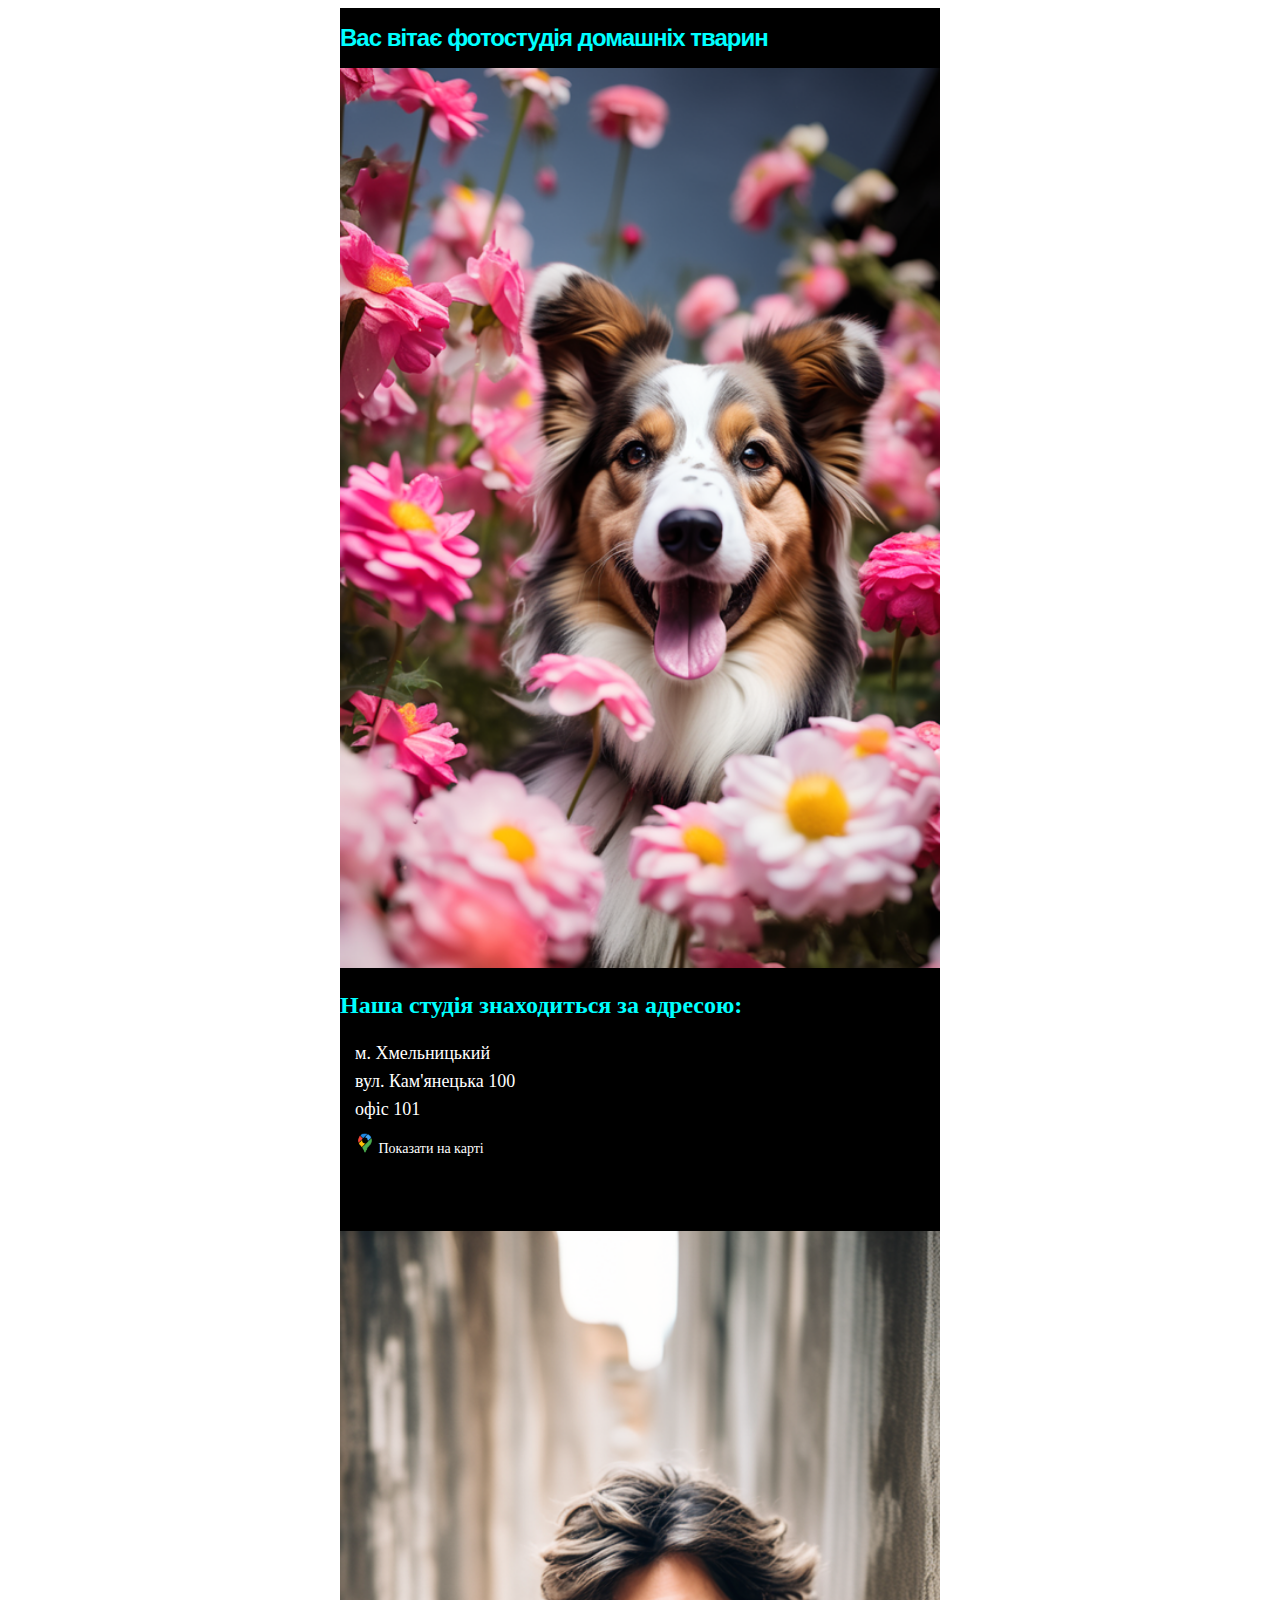
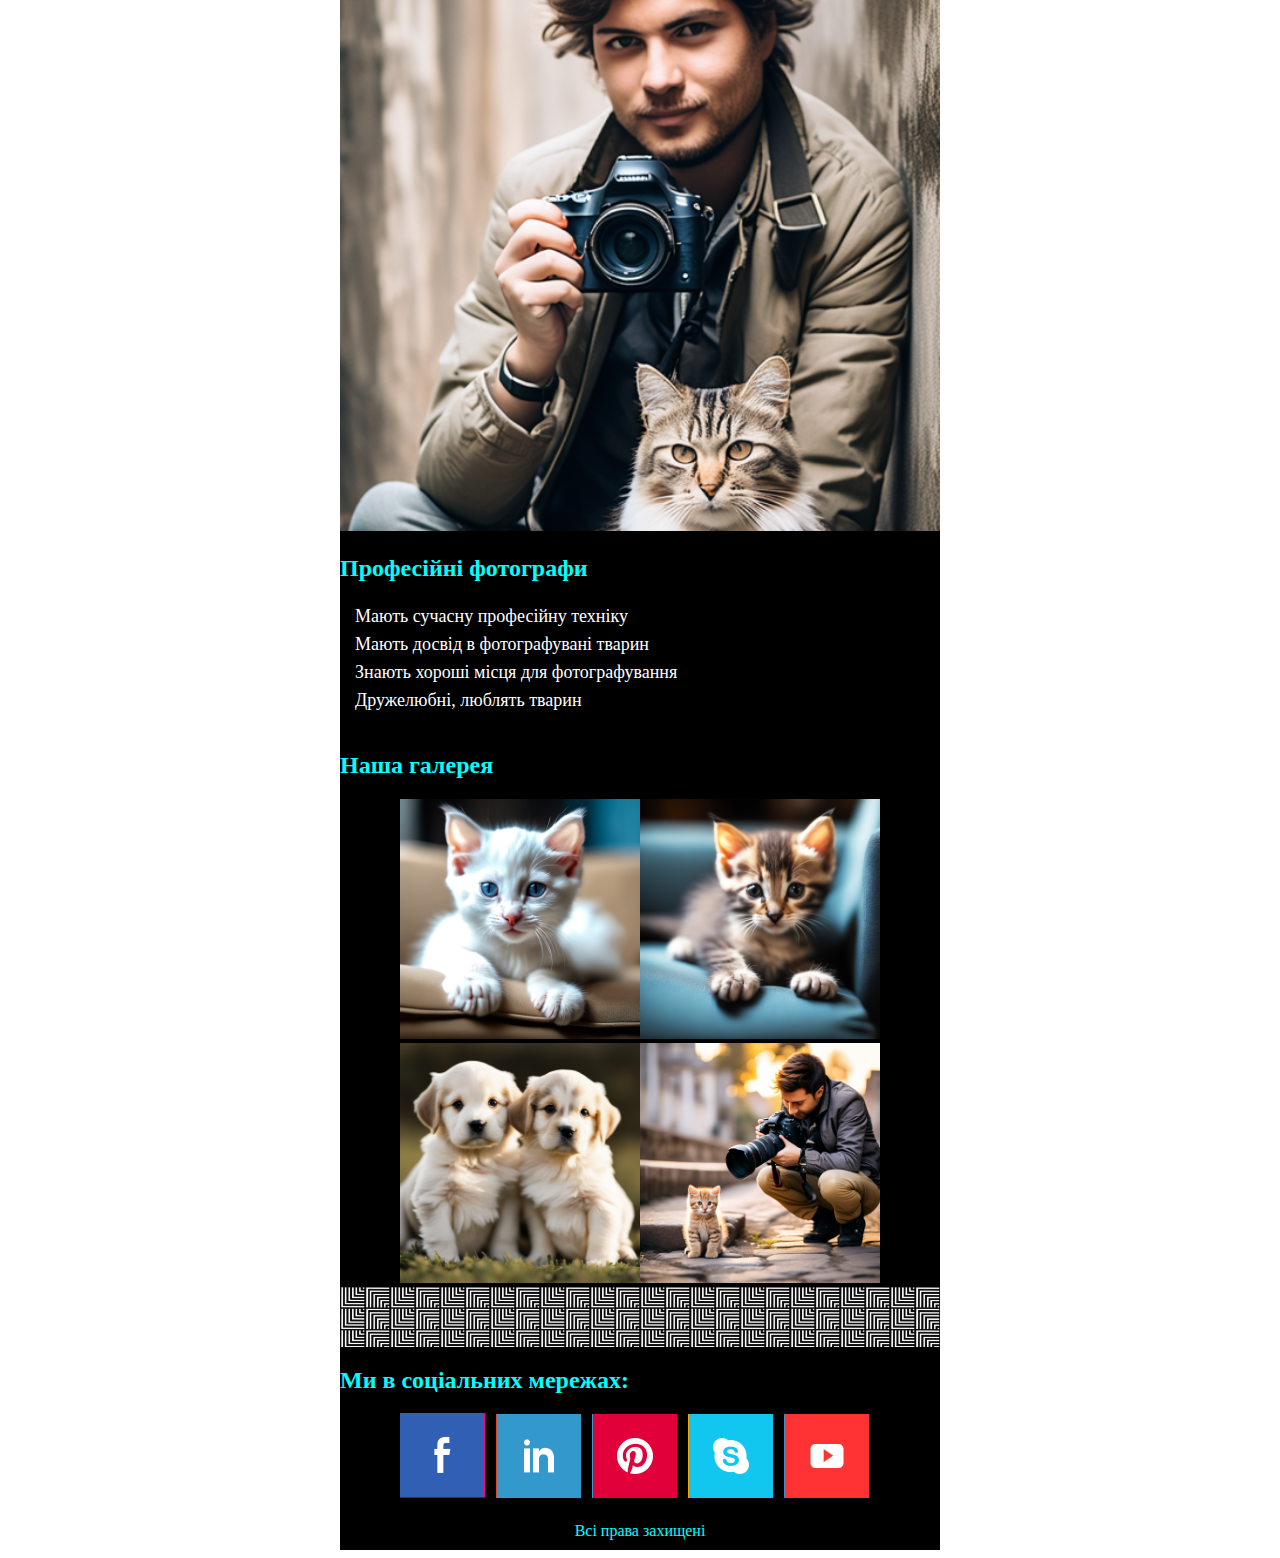
<file: index.html>
<!DOCTYPE html>
<html lang="en">
<head>
    <meta charset="UTF-8">
    <meta http-equiv="X-UA-Compatible" content="IE=edge">
    <meta name="viewport" content="width=device-width, initial-scale=1.0">
    <title>Document</title>
    <link rel="stylesheet" href="style.css">
</head>
<body>
    
    <table border="0" cellpadding="0" cellspacing="0" align="center" width="100%" class="letter-backgound">
        <tr>
            <td>
                <h1 class="letter-header">
                    Вас вітає фотостудія домашніх тварин
                </h1>
            </td>
        </tr>
        <tr>            
            <td>
                <img src="img/dog1.png" class="letter-image">
            </td>
        </tr>
        <tr>            
            <td>
                <h2>
                    Наша студія знаходиться за адресою:
                </h2>
                <p class="letter-text">
                    <span>м. Хмельницький</span> <br>
                    вул. Кам'янецька 100 <br>
                    офіс 101 <br>
                    <a href="#" class="letter-link"><img src="img/googlemap.png" class="letter-icon"> Показати на карті</a>

                </p>
            </td>
        </tr>
        <tr>
            <td>
                <img src="img/photographer-and-cat.png" class="letter-image">
            </td>
        </tr>
        <tr>
            <td>
                <h2>Професійні фотографи</h2>
                <p class="letter-text">
                    Мають сучасну професійну техніку <br>
                    Мають досвід в фотографувані тварин <br>
                    Знають хороші місця для фотографування <br>
                    Дружелюбні, люблять тварин
                </p>
            </td>
        </tr>
        <tr>
            <td>
                <h2>Наша галерея</h2>
                <table border="0" cellpadding="0" cellspacing="0" align="center" width="80%" class="letter-backgound">
                    <tr>
                        <td>
                            <img src="img/cat1.png" class="letter-image">
                        </td>
                        <td><img src="img/cat2.png" class="letter-image"></td>
                    </tr>
                    <tr>
                        <td><img src="img/dog2.png" class="letter-image"></td>
                        <td><img src="img/photographer.png" class="letter-image"></td>
                    </tr> 
                </table>  
            </td>
        </tr>
        <tr>
            <td class="black-backgound">
               &nbsp; 
            </td>
        </tr>
        <tr>
            <td>
                <h2>Ми в соціальних мережах:</h2>
                <table border="0" cellpadding="0" cellspacing="0" align="center" width="80%" class="letter-backgound">
                    <tr>
                        <td><img src="facebook.png" alt=""></td>
                        <td><img src="linkedin.png" alt=""></td>
                        <td><img src="pinterest.png" alt=""></td>
                        <td><img src="skype.png" alt=""></td>
                        <td><img src="youtube.png" alt=""></td>
                    </tr>
                </table>
            </td>
        </tr>
        <tr>
            <td class="letter-footer">
                Всі права захищені
            </td>
        </tr>

    </table>
    
</body>
</html>
</file>
<file: style.css>
.letter-backgound{
    background-color: #000;
    color: #00ffff;
    max-width: 600px;
}

.letter-header{
    font-family: sans-serif;
    font-size: 24px;
    letter-spacing: -1px;
}
.letter-text{
    padding-left: 15px;
    padding-right: 15px;
    font-size: 18px;
    line-height: 28px;
    color: #fff;

}
.letter-image{
    width: 100%;
}

.letter-link{
    display: inline-block;
    font-size: 14px;
    color: #fff;
    text-decoration: none;
    margin-top: 10px;
    margin-bottom: 50px;
}
.letter-icon{
    height: 20px;
}
.black-backgound{
    height: 60px;
    background-image: url("img/bgi.png");
    background-repeat: repeat;
    background-size: 50px;
}
.letter-footer{
    padding-top: 20px;
    padding-bottom: 10px;
    text-align: center;
}
</file>
